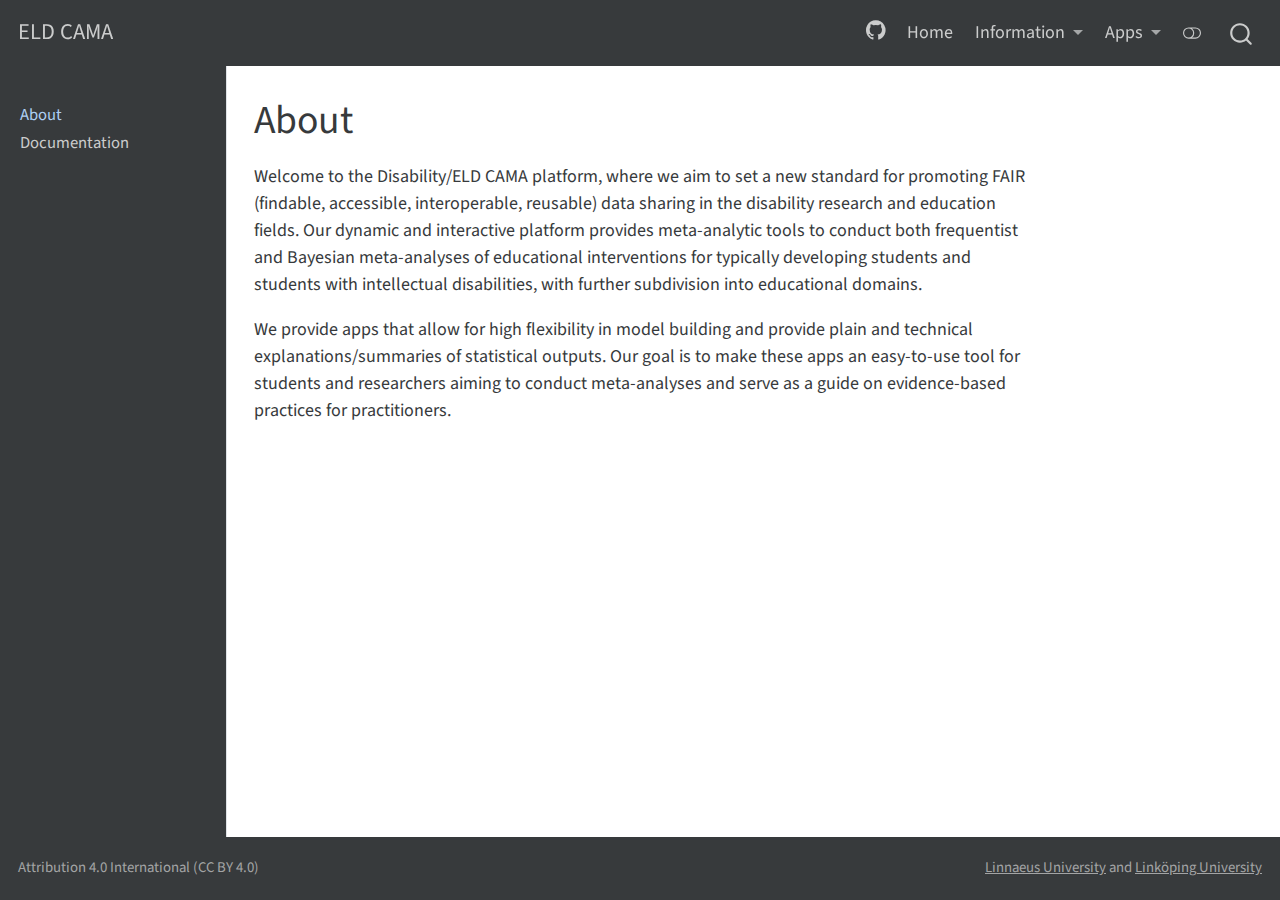
<file: docs/about.html>
<!DOCTYPE html>
<html xmlns="http://www.w3.org/1999/xhtml" lang="en" xml:lang="en"><head>

<meta charset="utf-8">
<meta name="generator" content="quarto-1.2.335">

<meta name="viewport" content="width=device-width, initial-scale=1.0, user-scalable=yes">


<title>ELD CAMA - About</title>
<style>
code{white-space: pre-wrap;}
span.smallcaps{font-variant: small-caps;}
div.columns{display: flex; gap: min(4vw, 1.5em);}
div.column{flex: auto; overflow-x: auto;}
div.hanging-indent{margin-left: 1.5em; text-indent: -1.5em;}
ul.task-list{list-style: none;}
ul.task-list li input[type="checkbox"] {
  width: 0.8em;
  margin: 0 0.8em 0.2em -1.6em;
  vertical-align: middle;
}
</style>


<script src="site_libs/quarto-nav/quarto-nav.js"></script>
<script src="site_libs/quarto-nav/headroom.min.js"></script>
<script src="site_libs/clipboard/clipboard.min.js"></script>
<script src="site_libs/quarto-search/autocomplete.umd.js"></script>
<script src="site_libs/quarto-search/fuse.min.js"></script>
<script src="site_libs/quarto-search/quarto-search.js"></script>
<meta name="quarto:offset" content="./">
<script src="site_libs/quarto-html/quarto.js"></script>
<script src="site_libs/quarto-html/popper.min.js"></script>
<script src="site_libs/quarto-html/tippy.umd.min.js"></script>
<script src="site_libs/quarto-html/anchor.min.js"></script>
<link href="site_libs/quarto-html/tippy.css" rel="stylesheet">
<link href="site_libs/quarto-html/quarto-syntax-highlighting.css" rel="stylesheet" class="quarto-color-scheme" id="quarto-text-highlighting-styles">
<link href="site_libs/quarto-html/quarto-syntax-highlighting-dark.css" rel="prefetch" class="quarto-color-scheme quarto-color-alternate" id="quarto-text-highlighting-styles">
<script src="site_libs/bootstrap/bootstrap.min.js"></script>
<link href="site_libs/bootstrap/bootstrap-icons.css" rel="stylesheet">
<link href="site_libs/bootstrap/bootstrap.min.css" rel="stylesheet" class="quarto-color-scheme" id="quarto-bootstrap" data-mode="light">
<link href="site_libs/bootstrap/bootstrap-dark.min.css" rel="prefetch" class="quarto-color-scheme quarto-color-alternate" id="quarto-bootstrap" data-mode="light">
<script id="quarto-search-options" type="application/json">{
  "location": "navbar",
  "copy-button": false,
  "collapse-after": 3,
  "panel-placement": "end",
  "type": "overlay",
  "limit": 20,
  "language": {
    "search-no-results-text": "No results",
    "search-matching-documents-text": "matching documents",
    "search-copy-link-title": "Copy link to search",
    "search-hide-matches-text": "Hide additional matches",
    "search-more-match-text": "more match in this document",
    "search-more-matches-text": "more matches in this document",
    "search-clear-button-title": "Clear",
    "search-detached-cancel-button-title": "Cancel",
    "search-submit-button-title": "Submit"
  }
}</script>
<style>html{ scroll-behavior: smooth; }</style>


<link rel="stylesheet" href="styles.css">
<meta property="og:title" content="ELD CAMA - About">
<meta property="og:description" content="Welcome to the Disability/ELD CAMA platform, where we aim to set a new standard for promoting FAIR (findable, accessible, interoperable, reusable) data sharing in the disability research and…">
<meta property="og:site-name" content="ELD CAMA">
</head>

<body class="nav-sidebar docked nav-fixed">

<div id="quarto-search-results"></div>
  <header id="quarto-header" class="headroom fixed-top">
    <nav class="navbar navbar-expand-lg navbar-dark ">
      <div class="navbar-container container-fluid">
      <div class="navbar-brand-container">
    <a class="navbar-brand" href="./index.html">
    <span class="navbar-title">ELD CAMA</span>
    </a>
  </div>
          <button class="navbar-toggler" type="button" data-bs-toggle="collapse" data-bs-target="#navbarCollapse" aria-controls="navbarCollapse" aria-expanded="false" aria-label="Toggle navigation" onclick="if (window.quartoToggleHeadroom) { window.quartoToggleHeadroom(); }">
  <span class="navbar-toggler-icon"></span>
</button>
          <div class="collapse navbar-collapse" id="navbarCollapse">
            <ul class="navbar-nav navbar-nav-scroll ms-auto">
  <li class="nav-item compact">
    <a class="nav-link" href="https://github.com/trustIndex-togge/eld"><i class="bi bi-github" role="img">
</i> 
 <span class="menu-text"></span></a>
  </li>  
  <li class="nav-item">
    <a class="nav-link" href="./index.html">
 <span class="menu-text">Home</span></a>
  </li>  
  <li class="nav-item dropdown ">
    <a class="nav-link dropdown-toggle" href="#" id="nav-menu-information" role="button" data-bs-toggle="dropdown" aria-expanded="false">
 <span class="menu-text">Information</span>
    </a>
    <ul class="dropdown-menu dropdown-menu-end" aria-labelledby="nav-menu-information">    
        <li>
    <a class="dropdown-item" href="./about.html">
 <span class="dropdown-text">About</span></a>
  </li>  
        <li>
    <a class="dropdown-item" href="./documentation.html">
 <span class="dropdown-text">Documentation</span></a>
  </li>  
    </ul>
  </li>
  <li class="nav-item dropdown ">
    <a class="nav-link dropdown-toggle" href="#" id="nav-menu-apps" role="button" data-bs-toggle="dropdown" aria-expanded="false">
 <span class="menu-text">Apps</span>
    </a>
    <ul class="dropdown-menu dropdown-menu-end" aria-labelledby="nav-menu-apps">    
        <li>
    <a class="dropdown-item" href="http://194.47.110.51:3838/frequentist_meta/">
 <span class="dropdown-text">Frequentist Meta-Analysis</span></a>
  </li>  
        <li>
    <a class="dropdown-item" href="http://194.47.110.51:3838/bayesian_meta/">
 <span class="dropdown-text">Bayesian Meta-Analysis</span></a>
  </li>  
        <li>
    <a class="dropdown-item" href="http://194.47.110.51:3838/data_validation/">
 <span class="dropdown-text">Data Validation</span></a>
  </li>  
    </ul>
  </li>
</ul>
              <div class="quarto-toggle-container">
                  <a href="" class="quarto-color-scheme-toggle nav-link" onclick="window.quartoToggleColorScheme(); return false;" title="Toggle dark mode"><i class="bi"></i></a>
              </div>
              <div id="quarto-search" class="" title="Search"></div>
          </div> <!-- /navcollapse -->
      </div> <!-- /container-fluid -->
    </nav>
  <nav class="quarto-secondary-nav" data-bs-toggle="collapse" data-bs-target="#quarto-sidebar" aria-controls="quarto-sidebar" aria-expanded="false" aria-label="Toggle sidebar navigation" onclick="if (window.quartoToggleHeadroom) { window.quartoToggleHeadroom(); }">
    <div class="container-fluid d-flex justify-content-between">
      <h1 class="quarto-secondary-nav-title">About</h1>
      <button type="button" class="quarto-btn-toggle btn" aria-label="Show secondary navigation">
        <i class="bi bi-chevron-right"></i>
      </button>
    </div>
  </nav>
</header>
<!-- content -->
<div id="quarto-content" class="quarto-container page-columns page-rows-contents page-layout-article page-navbar">
<!-- sidebar -->
  <nav id="quarto-sidebar" class="sidebar collapse sidebar-navigation docked overflow-auto">
    <div class="sidebar-menu-container"> 
    <ul class="list-unstyled mt-1">
        <li class="sidebar-item">
  <div class="sidebar-item-container"> 
  <a href="./about.html" class="sidebar-item-text sidebar-link active">About</a>
  </div>
</li>
        <li class="sidebar-item">
  <div class="sidebar-item-container"> 
  <a href="./documentation.html" class="sidebar-item-text sidebar-link">Documentation</a>
  </div>
</li>
    </ul>
    </div>
</nav>
<!-- margin-sidebar -->
    <div id="quarto-margin-sidebar" class="sidebar margin-sidebar">
        
    </div>
<!-- main -->
<main class="content" id="quarto-document-content">

<header id="title-block-header" class="quarto-title-block default">
<div class="quarto-title">
<h1 class="title d-none d-lg-block">About</h1>
</div>



<div class="quarto-title-meta">

    
  
    
  </div>
  

</header>

<p>Welcome to the Disability/ELD CAMA platform, where we aim to set a new standard for promoting FAIR (findable, accessible, interoperable, reusable) data sharing in the disability research and education fields. Our dynamic and interactive platform provides meta-analytic tools to conduct both frequentist and Bayesian meta-analyses of educational interventions for typically developing students and students with intellectual disabilities, with further subdivision into educational domains.</p>
<p>We provide apps that allow for high flexibility in model building and provide plain and technical explanations/summaries of statistical outputs. Our goal is to make these apps an easy-to-use tool for students and researchers aiming to conduct meta-analyses and serve as a guide on evidence-based practices for practitioners.</p>



</main> <!-- /main -->
<script id="quarto-html-after-body" type="application/javascript">
window.document.addEventListener("DOMContentLoaded", function (event) {
  const toggleBodyColorMode = (bsSheetEl) => {
    const mode = bsSheetEl.getAttribute("data-mode");
    const bodyEl = window.document.querySelector("body");
    if (mode === "dark") {
      bodyEl.classList.add("quarto-dark");
      bodyEl.classList.remove("quarto-light");
    } else {
      bodyEl.classList.add("quarto-light");
      bodyEl.classList.remove("quarto-dark");
    }
  }
  const toggleBodyColorPrimary = () => {
    const bsSheetEl = window.document.querySelector("link#quarto-bootstrap");
    if (bsSheetEl) {
      toggleBodyColorMode(bsSheetEl);
    }
  }
  toggleBodyColorPrimary();  
  const disableStylesheet = (stylesheets) => {
    for (let i=0; i < stylesheets.length; i++) {
      const stylesheet = stylesheets[i];
      stylesheet.rel = 'prefetch';
    }
  }
  const enableStylesheet = (stylesheets) => {
    for (let i=0; i < stylesheets.length; i++) {
      const stylesheet = stylesheets[i];
      stylesheet.rel = 'stylesheet';
    }
  }
  const manageTransitions = (selector, allowTransitions) => {
    const els = window.document.querySelectorAll(selector);
    for (let i=0; i < els.length; i++) {
      const el = els[i];
      if (allowTransitions) {
        el.classList.remove('notransition');
      } else {
        el.classList.add('notransition');
      }
    }
  }
  const toggleColorMode = (alternate) => {
    // Switch the stylesheets
    const alternateStylesheets = window.document.querySelectorAll('link.quarto-color-scheme.quarto-color-alternate');
    manageTransitions('#quarto-margin-sidebar .nav-link', false);
    if (alternate) {
      enableStylesheet(alternateStylesheets);
      for (const sheetNode of alternateStylesheets) {
        if (sheetNode.id === "quarto-bootstrap") {
          toggleBodyColorMode(sheetNode);
        }
      }
    } else {
      disableStylesheet(alternateStylesheets);
      toggleBodyColorPrimary();
    }
    manageTransitions('#quarto-margin-sidebar .nav-link', true);
    // Switch the toggles
    const toggles = window.document.querySelectorAll('.quarto-color-scheme-toggle');
    for (let i=0; i < toggles.length; i++) {
      const toggle = toggles[i];
      if (toggle) {
        if (alternate) {
          toggle.classList.add("alternate");     
        } else {
          toggle.classList.remove("alternate");
        }
      }
    }
    // Hack to workaround the fact that safari doesn't
    // properly recolor the scrollbar when toggling (#1455)
    if (navigator.userAgent.indexOf('Safari') > 0 && navigator.userAgent.indexOf('Chrome') == -1) {
      manageTransitions("body", false);
      window.scrollTo(0, 1);
      setTimeout(() => {
        window.scrollTo(0, 0);
        manageTransitions("body", true);
      }, 40);  
    }
  }
  const isFileUrl = () => { 
    return window.location.protocol === 'file:';
  }
  const hasAlternateSentinel = () => {  
    let styleSentinel = getColorSchemeSentinel();
    if (styleSentinel !== null) {
      return styleSentinel === "alternate";
    } else {
      return false;
    }
  }
  const setStyleSentinel = (alternate) => {
    const value = alternate ? "alternate" : "default";
    if (!isFileUrl()) {
      window.localStorage.setItem("quarto-color-scheme", value);
    } else {
      localAlternateSentinel = value;
    }
  }
  const getColorSchemeSentinel = () => {
    if (!isFileUrl()) {
      const storageValue = window.localStorage.getItem("quarto-color-scheme");
      return storageValue != null ? storageValue : localAlternateSentinel;
    } else {
      return localAlternateSentinel;
    }
  }
  let localAlternateSentinel = 'default';
  // Dark / light mode switch
  window.quartoToggleColorScheme = () => {
    // Read the current dark / light value 
    let toAlternate = !hasAlternateSentinel();
    toggleColorMode(toAlternate);
    setStyleSentinel(toAlternate);
  };
  // Ensure there is a toggle, if there isn't float one in the top right
  if (window.document.querySelector('.quarto-color-scheme-toggle') === null) {
    const a = window.document.createElement('a');
    a.classList.add('top-right');
    a.classList.add('quarto-color-scheme-toggle');
    a.href = "";
    a.onclick = function() { try { window.quartoToggleColorScheme(); } catch {} return false; };
    const i = window.document.createElement("i");
    i.classList.add('bi');
    a.appendChild(i);
    window.document.body.appendChild(a);
  }
  // Switch to dark mode if need be
  if (hasAlternateSentinel()) {
    toggleColorMode(true);
  } else {
    toggleColorMode(false);
  }
  const icon = "";
  const anchorJS = new window.AnchorJS();
  anchorJS.options = {
    placement: 'right',
    icon: icon
  };
  anchorJS.add('.anchored');
  const clipboard = new window.ClipboardJS('.code-copy-button', {
    target: function(trigger) {
      return trigger.previousElementSibling;
    }
  });
  clipboard.on('success', function(e) {
    // button target
    const button = e.trigger;
    // don't keep focus
    button.blur();
    // flash "checked"
    button.classList.add('code-copy-button-checked');
    var currentTitle = button.getAttribute("title");
    button.setAttribute("title", "Copied!");
    let tooltip;
    if (window.bootstrap) {
      button.setAttribute("data-bs-toggle", "tooltip");
      button.setAttribute("data-bs-placement", "left");
      button.setAttribute("data-bs-title", "Copied!");
      tooltip = new bootstrap.Tooltip(button, 
        { trigger: "manual", 
          customClass: "code-copy-button-tooltip",
          offset: [0, -8]});
      tooltip.show();    
    }
    setTimeout(function() {
      if (tooltip) {
        tooltip.hide();
        button.removeAttribute("data-bs-title");
        button.removeAttribute("data-bs-toggle");
        button.removeAttribute("data-bs-placement");
      }
      button.setAttribute("title", currentTitle);
      button.classList.remove('code-copy-button-checked');
    }, 1000);
    // clear code selection
    e.clearSelection();
  });
  function tippyHover(el, contentFn) {
    const config = {
      allowHTML: true,
      content: contentFn,
      maxWidth: 500,
      delay: 100,
      arrow: false,
      appendTo: function(el) {
          return el.parentElement;
      },
      interactive: true,
      interactiveBorder: 10,
      theme: 'quarto',
      placement: 'bottom-start'
    };
    window.tippy(el, config); 
  }
  const noterefs = window.document.querySelectorAll('a[role="doc-noteref"]');
  for (var i=0; i<noterefs.length; i++) {
    const ref = noterefs[i];
    tippyHover(ref, function() {
      // use id or data attribute instead here
      let href = ref.getAttribute('data-footnote-href') || ref.getAttribute('href');
      try { href = new URL(href).hash; } catch {}
      const id = href.replace(/^#\/?/, "");
      const note = window.document.getElementById(id);
      return note.innerHTML;
    });
  }
  const findCites = (el) => {
    const parentEl = el.parentElement;
    if (parentEl) {
      const cites = parentEl.dataset.cites;
      if (cites) {
        return {
          el,
          cites: cites.split(' ')
        };
      } else {
        return findCites(el.parentElement)
      }
    } else {
      return undefined;
    }
  };
  var bibliorefs = window.document.querySelectorAll('a[role="doc-biblioref"]');
  for (var i=0; i<bibliorefs.length; i++) {
    const ref = bibliorefs[i];
    const citeInfo = findCites(ref);
    if (citeInfo) {
      tippyHover(citeInfo.el, function() {
        var popup = window.document.createElement('div');
        citeInfo.cites.forEach(function(cite) {
          var citeDiv = window.document.createElement('div');
          citeDiv.classList.add('hanging-indent');
          citeDiv.classList.add('csl-entry');
          var biblioDiv = window.document.getElementById('ref-' + cite);
          if (biblioDiv) {
            citeDiv.innerHTML = biblioDiv.innerHTML;
          }
          popup.appendChild(citeDiv);
        });
        return popup.innerHTML;
      });
    }
  }
});
</script>
</div> <!-- /content -->
<footer class="footer">
  <div class="nav-footer">
    <div class="nav-footer-left">Attribution 4.0 International (CC BY 4.0)</div>   
    <div class="nav-footer-right"><a href="https://lnu.se/">Linnaeus University</a> and <a href="https://liu.se/en">Linköping University</a></div>
  </div>
</footer>



<script src="site_libs/quarto-html/zenscroll-min.js"></script>
</body></html>
</file>
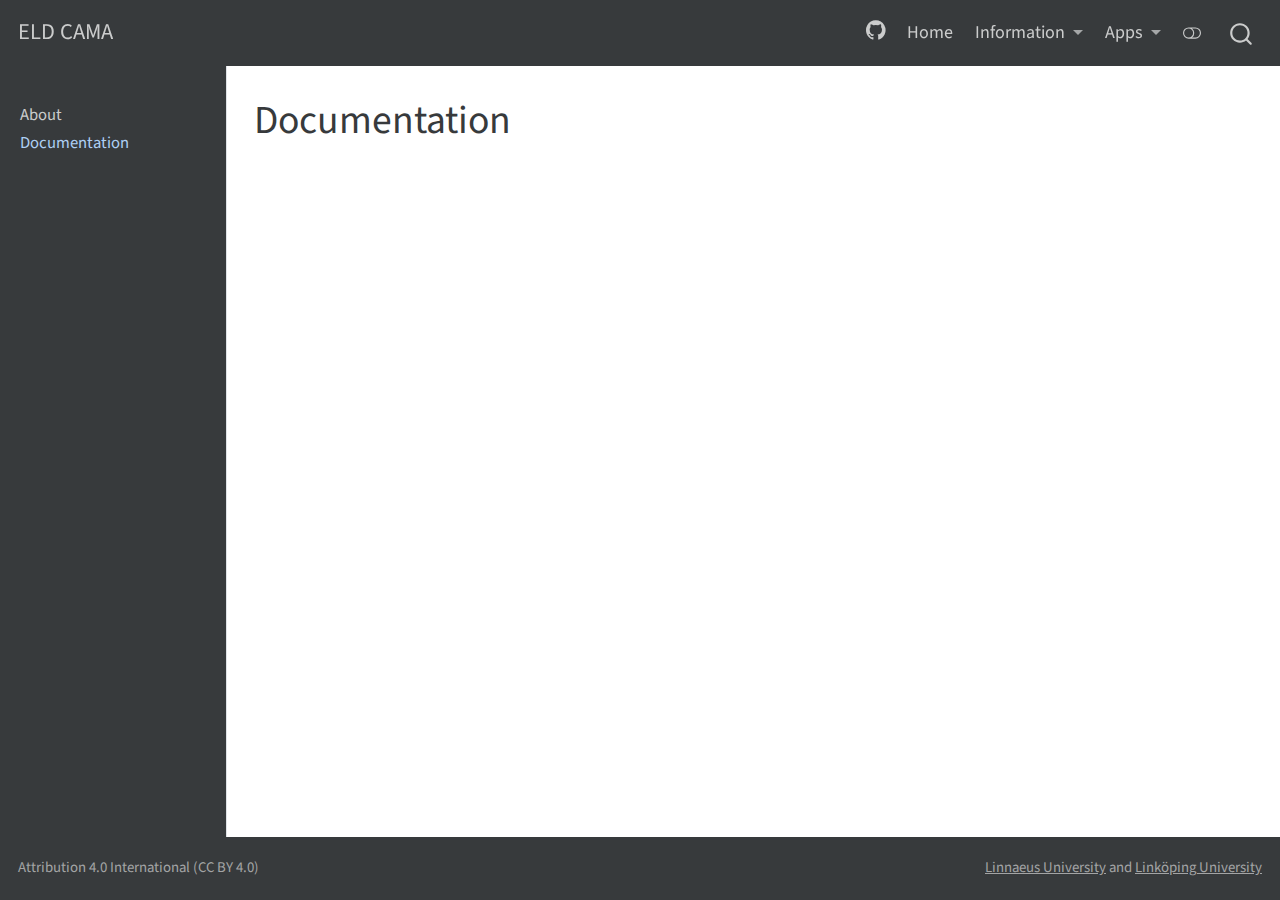
<file: docs/documentation.html>
<!DOCTYPE html>
<html xmlns="http://www.w3.org/1999/xhtml" lang="en" xml:lang="en"><head>

<meta charset="utf-8">
<meta name="generator" content="quarto-1.2.335">

<meta name="viewport" content="width=device-width, initial-scale=1.0, user-scalable=yes">


<title>ELD CAMA - Documentation</title>
<style>
code{white-space: pre-wrap;}
span.smallcaps{font-variant: small-caps;}
div.columns{display: flex; gap: min(4vw, 1.5em);}
div.column{flex: auto; overflow-x: auto;}
div.hanging-indent{margin-left: 1.5em; text-indent: -1.5em;}
ul.task-list{list-style: none;}
ul.task-list li input[type="checkbox"] {
  width: 0.8em;
  margin: 0 0.8em 0.2em -1.6em;
  vertical-align: middle;
}
</style>


<script src="site_libs/quarto-nav/quarto-nav.js"></script>
<script src="site_libs/quarto-nav/headroom.min.js"></script>
<script src="site_libs/clipboard/clipboard.min.js"></script>
<script src="site_libs/quarto-search/autocomplete.umd.js"></script>
<script src="site_libs/quarto-search/fuse.min.js"></script>
<script src="site_libs/quarto-search/quarto-search.js"></script>
<meta name="quarto:offset" content="./">
<script src="site_libs/quarto-html/quarto.js"></script>
<script src="site_libs/quarto-html/popper.min.js"></script>
<script src="site_libs/quarto-html/tippy.umd.min.js"></script>
<script src="site_libs/quarto-html/anchor.min.js"></script>
<link href="site_libs/quarto-html/tippy.css" rel="stylesheet">
<link href="site_libs/quarto-html/quarto-syntax-highlighting.css" rel="stylesheet" class="quarto-color-scheme" id="quarto-text-highlighting-styles">
<link href="site_libs/quarto-html/quarto-syntax-highlighting-dark.css" rel="prefetch" class="quarto-color-scheme quarto-color-alternate" id="quarto-text-highlighting-styles">
<script src="site_libs/bootstrap/bootstrap.min.js"></script>
<link href="site_libs/bootstrap/bootstrap-icons.css" rel="stylesheet">
<link href="site_libs/bootstrap/bootstrap.min.css" rel="stylesheet" class="quarto-color-scheme" id="quarto-bootstrap" data-mode="light">
<link href="site_libs/bootstrap/bootstrap-dark.min.css" rel="prefetch" class="quarto-color-scheme quarto-color-alternate" id="quarto-bootstrap" data-mode="light">
<script id="quarto-search-options" type="application/json">{
  "location": "navbar",
  "copy-button": false,
  "collapse-after": 3,
  "panel-placement": "end",
  "type": "overlay",
  "limit": 20,
  "language": {
    "search-no-results-text": "No results",
    "search-matching-documents-text": "matching documents",
    "search-copy-link-title": "Copy link to search",
    "search-hide-matches-text": "Hide additional matches",
    "search-more-match-text": "more match in this document",
    "search-more-matches-text": "more matches in this document",
    "search-clear-button-title": "Clear",
    "search-detached-cancel-button-title": "Cancel",
    "search-submit-button-title": "Submit"
  }
}</script>
<style>html{ scroll-behavior: smooth; }</style>


<link rel="stylesheet" href="styles.css">
<meta property="og:title" content="ELD CAMA - Documentation">
<meta property="og:site-name" content="ELD CAMA">
</head>

<body class="nav-sidebar docked nav-fixed">

<div id="quarto-search-results"></div>
  <header id="quarto-header" class="headroom fixed-top">
    <nav class="navbar navbar-expand-lg navbar-dark ">
      <div class="navbar-container container-fluid">
      <div class="navbar-brand-container">
    <a class="navbar-brand" href="./index.html">
    <span class="navbar-title">ELD CAMA</span>
    </a>
  </div>
          <button class="navbar-toggler" type="button" data-bs-toggle="collapse" data-bs-target="#navbarCollapse" aria-controls="navbarCollapse" aria-expanded="false" aria-label="Toggle navigation" onclick="if (window.quartoToggleHeadroom) { window.quartoToggleHeadroom(); }">
  <span class="navbar-toggler-icon"></span>
</button>
          <div class="collapse navbar-collapse" id="navbarCollapse">
            <ul class="navbar-nav navbar-nav-scroll ms-auto">
  <li class="nav-item compact">
    <a class="nav-link" href="https://github.com/trustIndex-togge/eld"><i class="bi bi-github" role="img">
</i> 
 <span class="menu-text"></span></a>
  </li>  
  <li class="nav-item">
    <a class="nav-link" href="./index.html">
 <span class="menu-text">Home</span></a>
  </li>  
  <li class="nav-item dropdown ">
    <a class="nav-link dropdown-toggle" href="#" id="nav-menu-information" role="button" data-bs-toggle="dropdown" aria-expanded="false">
 <span class="menu-text">Information</span>
    </a>
    <ul class="dropdown-menu dropdown-menu-end" aria-labelledby="nav-menu-information">    
        <li>
    <a class="dropdown-item" href="./about.html">
 <span class="dropdown-text">About</span></a>
  </li>  
        <li>
    <a class="dropdown-item" href="./documentation.html">
 <span class="dropdown-text">Documentation</span></a>
  </li>  
    </ul>
  </li>
  <li class="nav-item dropdown ">
    <a class="nav-link dropdown-toggle" href="#" id="nav-menu-apps" role="button" data-bs-toggle="dropdown" aria-expanded="false">
 <span class="menu-text">Apps</span>
    </a>
    <ul class="dropdown-menu dropdown-menu-end" aria-labelledby="nav-menu-apps">    
        <li>
    <a class="dropdown-item" href="http://194.47.110.50:3838/visualization/">
 <span class="dropdown-text">Frequentist Meta-Analysis</span></a>
  </li>  
        <li>
    <a class="dropdown-item" href="http://194.47.110.51:3838/">
 <span class="dropdown-text">Bayesian Meta-Analysis</span></a>
  </li>  
    </ul>
  </li>
</ul>
              <div class="quarto-toggle-container">
                  <a href="" class="quarto-color-scheme-toggle nav-link" onclick="window.quartoToggleColorScheme(); return false;" title="Toggle dark mode"><i class="bi"></i></a>
              </div>
              <div id="quarto-search" class="" title="Search"></div>
          </div> <!-- /navcollapse -->
      </div> <!-- /container-fluid -->
    </nav>
  <nav class="quarto-secondary-nav" data-bs-toggle="collapse" data-bs-target="#quarto-sidebar" aria-controls="quarto-sidebar" aria-expanded="false" aria-label="Toggle sidebar navigation" onclick="if (window.quartoToggleHeadroom) { window.quartoToggleHeadroom(); }">
    <div class="container-fluid d-flex justify-content-between">
      <h1 class="quarto-secondary-nav-title">Documentation</h1>
      <button type="button" class="quarto-btn-toggle btn" aria-label="Show secondary navigation">
        <i class="bi bi-chevron-right"></i>
      </button>
    </div>
  </nav>
</header>
<!-- content -->
<div id="quarto-content" class="quarto-container page-columns page-rows-contents page-layout-article page-navbar">
<!-- sidebar -->
  <nav id="quarto-sidebar" class="sidebar collapse sidebar-navigation docked overflow-auto">
    <div class="sidebar-menu-container"> 
    <ul class="list-unstyled mt-1">
        <li class="sidebar-item">
  <div class="sidebar-item-container"> 
  <a href="./about.html" class="sidebar-item-text sidebar-link">About</a>
  </div>
</li>
        <li class="sidebar-item">
  <div class="sidebar-item-container"> 
  <a href="./documentation.html" class="sidebar-item-text sidebar-link active">Documentation</a>
  </div>
</li>
    </ul>
    </div>
</nav>
<!-- margin-sidebar -->
    <div id="quarto-margin-sidebar" class="sidebar margin-sidebar">
        
    </div>
<!-- main -->
<main class="content" id="quarto-document-content">

<header id="title-block-header" class="quarto-title-block default">
<div class="quarto-title">
<h1 class="title d-none d-lg-block">Documentation</h1>
</div>



<div class="quarto-title-meta">

    
  
    
  </div>
  

</header>




</main> <!-- /main -->
<script id="quarto-html-after-body" type="application/javascript">
window.document.addEventListener("DOMContentLoaded", function (event) {
  const toggleBodyColorMode = (bsSheetEl) => {
    const mode = bsSheetEl.getAttribute("data-mode");
    const bodyEl = window.document.querySelector("body");
    if (mode === "dark") {
      bodyEl.classList.add("quarto-dark");
      bodyEl.classList.remove("quarto-light");
    } else {
      bodyEl.classList.add("quarto-light");
      bodyEl.classList.remove("quarto-dark");
    }
  }
  const toggleBodyColorPrimary = () => {
    const bsSheetEl = window.document.querySelector("link#quarto-bootstrap");
    if (bsSheetEl) {
      toggleBodyColorMode(bsSheetEl);
    }
  }
  toggleBodyColorPrimary();  
  const disableStylesheet = (stylesheets) => {
    for (let i=0; i < stylesheets.length; i++) {
      const stylesheet = stylesheets[i];
      stylesheet.rel = 'prefetch';
    }
  }
  const enableStylesheet = (stylesheets) => {
    for (let i=0; i < stylesheets.length; i++) {
      const stylesheet = stylesheets[i];
      stylesheet.rel = 'stylesheet';
    }
  }
  const manageTransitions = (selector, allowTransitions) => {
    const els = window.document.querySelectorAll(selector);
    for (let i=0; i < els.length; i++) {
      const el = els[i];
      if (allowTransitions) {
        el.classList.remove('notransition');
      } else {
        el.classList.add('notransition');
      }
    }
  }
  const toggleColorMode = (alternate) => {
    // Switch the stylesheets
    const alternateStylesheets = window.document.querySelectorAll('link.quarto-color-scheme.quarto-color-alternate');
    manageTransitions('#quarto-margin-sidebar .nav-link', false);
    if (alternate) {
      enableStylesheet(alternateStylesheets);
      for (const sheetNode of alternateStylesheets) {
        if (sheetNode.id === "quarto-bootstrap") {
          toggleBodyColorMode(sheetNode);
        }
      }
    } else {
      disableStylesheet(alternateStylesheets);
      toggleBodyColorPrimary();
    }
    manageTransitions('#quarto-margin-sidebar .nav-link', true);
    // Switch the toggles
    const toggles = window.document.querySelectorAll('.quarto-color-scheme-toggle');
    for (let i=0; i < toggles.length; i++) {
      const toggle = toggles[i];
      if (toggle) {
        if (alternate) {
          toggle.classList.add("alternate");     
        } else {
          toggle.classList.remove("alternate");
        }
      }
    }
    // Hack to workaround the fact that safari doesn't
    // properly recolor the scrollbar when toggling (#1455)
    if (navigator.userAgent.indexOf('Safari') > 0 && navigator.userAgent.indexOf('Chrome') == -1) {
      manageTransitions("body", false);
      window.scrollTo(0, 1);
      setTimeout(() => {
        window.scrollTo(0, 0);
        manageTransitions("body", true);
      }, 40);  
    }
  }
  const isFileUrl = () => { 
    return window.location.protocol === 'file:';
  }
  const hasAlternateSentinel = () => {  
    let styleSentinel = getColorSchemeSentinel();
    if (styleSentinel !== null) {
      return styleSentinel === "alternate";
    } else {
      return false;
    }
  }
  const setStyleSentinel = (alternate) => {
    const value = alternate ? "alternate" : "default";
    if (!isFileUrl()) {
      window.localStorage.setItem("quarto-color-scheme", value);
    } else {
      localAlternateSentinel = value;
    }
  }
  const getColorSchemeSentinel = () => {
    if (!isFileUrl()) {
      const storageValue = window.localStorage.getItem("quarto-color-scheme");
      return storageValue != null ? storageValue : localAlternateSentinel;
    } else {
      return localAlternateSentinel;
    }
  }
  let localAlternateSentinel = 'default';
  // Dark / light mode switch
  window.quartoToggleColorScheme = () => {
    // Read the current dark / light value 
    let toAlternate = !hasAlternateSentinel();
    toggleColorMode(toAlternate);
    setStyleSentinel(toAlternate);
  };
  // Ensure there is a toggle, if there isn't float one in the top right
  if (window.document.querySelector('.quarto-color-scheme-toggle') === null) {
    const a = window.document.createElement('a');
    a.classList.add('top-right');
    a.classList.add('quarto-color-scheme-toggle');
    a.href = "";
    a.onclick = function() { try { window.quartoToggleColorScheme(); } catch {} return false; };
    const i = window.document.createElement("i");
    i.classList.add('bi');
    a.appendChild(i);
    window.document.body.appendChild(a);
  }
  // Switch to dark mode if need be
  if (hasAlternateSentinel()) {
    toggleColorMode(true);
  } else {
    toggleColorMode(false);
  }
  const icon = "";
  const anchorJS = new window.AnchorJS();
  anchorJS.options = {
    placement: 'right',
    icon: icon
  };
  anchorJS.add('.anchored');
  const clipboard = new window.ClipboardJS('.code-copy-button', {
    target: function(trigger) {
      return trigger.previousElementSibling;
    }
  });
  clipboard.on('success', function(e) {
    // button target
    const button = e.trigger;
    // don't keep focus
    button.blur();
    // flash "checked"
    button.classList.add('code-copy-button-checked');
    var currentTitle = button.getAttribute("title");
    button.setAttribute("title", "Copied!");
    let tooltip;
    if (window.bootstrap) {
      button.setAttribute("data-bs-toggle", "tooltip");
      button.setAttribute("data-bs-placement", "left");
      button.setAttribute("data-bs-title", "Copied!");
      tooltip = new bootstrap.Tooltip(button, 
        { trigger: "manual", 
          customClass: "code-copy-button-tooltip",
          offset: [0, -8]});
      tooltip.show();    
    }
    setTimeout(function() {
      if (tooltip) {
        tooltip.hide();
        button.removeAttribute("data-bs-title");
        button.removeAttribute("data-bs-toggle");
        button.removeAttribute("data-bs-placement");
      }
      button.setAttribute("title", currentTitle);
      button.classList.remove('code-copy-button-checked');
    }, 1000);
    // clear code selection
    e.clearSelection();
  });
  function tippyHover(el, contentFn) {
    const config = {
      allowHTML: true,
      content: contentFn,
      maxWidth: 500,
      delay: 100,
      arrow: false,
      appendTo: function(el) {
          return el.parentElement;
      },
      interactive: true,
      interactiveBorder: 10,
      theme: 'quarto',
      placement: 'bottom-start'
    };
    window.tippy(el, config); 
  }
  const noterefs = window.document.querySelectorAll('a[role="doc-noteref"]');
  for (var i=0; i<noterefs.length; i++) {
    const ref = noterefs[i];
    tippyHover(ref, function() {
      // use id or data attribute instead here
      let href = ref.getAttribute('data-footnote-href') || ref.getAttribute('href');
      try { href = new URL(href).hash; } catch {}
      const id = href.replace(/^#\/?/, "");
      const note = window.document.getElementById(id);
      return note.innerHTML;
    });
  }
  const findCites = (el) => {
    const parentEl = el.parentElement;
    if (parentEl) {
      const cites = parentEl.dataset.cites;
      if (cites) {
        return {
          el,
          cites: cites.split(' ')
        };
      } else {
        return findCites(el.parentElement)
      }
    } else {
      return undefined;
    }
  };
  var bibliorefs = window.document.querySelectorAll('a[role="doc-biblioref"]');
  for (var i=0; i<bibliorefs.length; i++) {
    const ref = bibliorefs[i];
    const citeInfo = findCites(ref);
    if (citeInfo) {
      tippyHover(citeInfo.el, function() {
        var popup = window.document.createElement('div');
        citeInfo.cites.forEach(function(cite) {
          var citeDiv = window.document.createElement('div');
          citeDiv.classList.add('hanging-indent');
          citeDiv.classList.add('csl-entry');
          var biblioDiv = window.document.getElementById('ref-' + cite);
          if (biblioDiv) {
            citeDiv.innerHTML = biblioDiv.innerHTML;
          }
          popup.appendChild(citeDiv);
        });
        return popup.innerHTML;
      });
    }
  }
});
</script>
</div> <!-- /content -->
<footer class="footer">
  <div class="nav-footer">
    <div class="nav-footer-left">Attribution 4.0 International (CC BY 4.0)</div>   
    <div class="nav-footer-right"><a href="https://lnu.se/">Linnaeus University</a> and <a href="https://liu.se/en">Linköping University</a></div>
  </div>
</footer>



<script src="site_libs/quarto-html/zenscroll-min.js"></script>
</body></html>
</file>
<file: docs/site_libs/quarto-html/tippy.css>
.tippy-box[data-animation=fade][data-state=hidden]{opacity:0}[data-tippy-root]{max-width:calc(100vw - 10px)}.tippy-box{position:relative;background-color:#333;color:#fff;border-radius:4px;font-size:14px;line-height:1.4;white-space:normal;outline:0;transition-property:transform,visibility,opacity}.tippy-box[data-placement^=top]>.tippy-arrow{bottom:0}.tippy-box[data-placement^=top]>.tippy-arrow:before{bottom:-7px;left:0;border-width:8px 8px 0;border-top-color:initial;transform-origin:center top}.tippy-box[data-placement^=bottom]>.tippy-arrow{top:0}.tippy-box[data-placement^=bottom]>.tippy-arrow:before{top:-7px;left:0;border-width:0 8px 8px;border-bottom-color:initial;transform-origin:center bottom}.tippy-box[data-placement^=left]>.tippy-arrow{right:0}.tippy-box[data-placement^=left]>.tippy-arrow:before{border-width:8px 0 8px 8px;border-left-color:initial;right:-7px;transform-origin:center left}.tippy-box[data-placement^=right]>.tippy-arrow{left:0}.tippy-box[data-placement^=right]>.tippy-arrow:before{left:-7px;border-width:8px 8px 8px 0;border-right-color:initial;transform-origin:center right}.tippy-box[data-inertia][data-state=visible]{transition-timing-function:cubic-bezier(.54,1.5,.38,1.11)}.tippy-arrow{width:16px;height:16px;color:#333}.tippy-arrow:before{content:"";position:absolute;border-color:transparent;border-style:solid}.tippy-content{position:relative;padding:5px 9px;z-index:1}
</file>
<file: docs/site_libs/quarto-html/quarto-syntax-highlighting.css>
/* quarto syntax highlight colors */
:root {
  --quarto-hl-ot-color: #003B4F;
  --quarto-hl-at-color: #657422;
  --quarto-hl-ss-color: #20794D;
  --quarto-hl-an-color: #5E5E5E;
  --quarto-hl-fu-color: #4758AB;
  --quarto-hl-st-color: #20794D;
  --quarto-hl-cf-color: #003B4F;
  --quarto-hl-op-color: #5E5E5E;
  --quarto-hl-er-color: #AD0000;
  --quarto-hl-bn-color: #AD0000;
  --quarto-hl-al-color: #AD0000;
  --quarto-hl-va-color: #111111;
  --quarto-hl-bu-color: inherit;
  --quarto-hl-ex-color: inherit;
  --quarto-hl-pp-color: #AD0000;
  --quarto-hl-in-color: #5E5E5E;
  --quarto-hl-vs-color: #20794D;
  --quarto-hl-wa-color: #5E5E5E;
  --quarto-hl-do-color: #5E5E5E;
  --quarto-hl-im-color: #00769E;
  --quarto-hl-ch-color: #20794D;
  --quarto-hl-dt-color: #AD0000;
  --quarto-hl-fl-color: #AD0000;
  --quarto-hl-co-color: #5E5E5E;
  --quarto-hl-cv-color: #5E5E5E;
  --quarto-hl-cn-color: #8f5902;
  --quarto-hl-sc-color: #5E5E5E;
  --quarto-hl-dv-color: #AD0000;
  --quarto-hl-kw-color: #003B4F;
}

/* other quarto variables */
:root {
  --quarto-font-monospace: SFMono-Regular, Menlo, Monaco, Consolas, "Liberation Mono", "Courier New", monospace;
}

pre > code.sourceCode > span {
  color: #003B4F;
}

code span {
  color: #003B4F;
}

code.sourceCode > span {
  color: #003B4F;
}

div.sourceCode,
div.sourceCode pre.sourceCode {
  color: #003B4F;
}

code span.ot {
  color: #003B4F;
}

code span.at {
  color: #657422;
}

code span.ss {
  color: #20794D;
}

code span.an {
  color: #5E5E5E;
}

code span.fu {
  color: #4758AB;
}

code span.st {
  color: #20794D;
}

code span.cf {
  color: #003B4F;
}

code span.op {
  color: #5E5E5E;
}

code span.er {
  color: #AD0000;
}

code span.bn {
  color: #AD0000;
}

code span.al {
  color: #AD0000;
}

code span.va {
  color: #111111;
}

code span.pp {
  color: #AD0000;
}

code span.in {
  color: #5E5E5E;
}

code span.vs {
  color: #20794D;
}

code span.wa {
  color: #5E5E5E;
  font-style: italic;
}

code span.do {
  color: #5E5E5E;
  font-style: italic;
}

code span.im {
  color: #00769E;
}

code span.ch {
  color: #20794D;
}

code span.dt {
  color: #AD0000;
}

code span.fl {
  color: #AD0000;
}

code span.co {
  color: #5E5E5E;
}

code span.cv {
  color: #5E5E5E;
  font-style: italic;
}

code span.cn {
  color: #8f5902;
}

code span.sc {
  color: #5E5E5E;
}

code span.dv {
  color: #AD0000;
}

code span.kw {
  color: #003B4F;
}

.prevent-inlining {
  content: "</";
}

/*# sourceMappingURL=debc5d5d77c3f9108843748ff7464032.css.map */
</file>
<file: docs/site_libs/quarto-html/quarto-syntax-highlighting-dark.css>
/* quarto syntax highlight colors */
:root {
  --quarto-hl-al-color: #f07178;
  --quarto-hl-an-color: #d4d0ab;
  --quarto-hl-at-color: #00e0e0;
  --quarto-hl-bn-color: #d4d0ab;
  --quarto-hl-bu-color: #abe338;
  --quarto-hl-ch-color: #abe338;
  --quarto-hl-co-color: #f8f8f2;
  --quarto-hl-cv-color: #ffd700;
  --quarto-hl-cn-color: #ffd700;
  --quarto-hl-cf-color: #ffa07a;
  --quarto-hl-dt-color: #ffa07a;
  --quarto-hl-dv-color: #d4d0ab;
  --quarto-hl-do-color: #f8f8f2;
  --quarto-hl-er-color: #f07178;
  --quarto-hl-ex-color: #00e0e0;
  --quarto-hl-fl-color: #d4d0ab;
  --quarto-hl-fu-color: #ffa07a;
  --quarto-hl-im-color: #abe338;
  --quarto-hl-in-color: #d4d0ab;
  --quarto-hl-kw-color: #ffa07a;
  --quarto-hl-op-color: #ffa07a;
  --quarto-hl-ot-color: #00e0e0;
  --quarto-hl-pp-color: #dcc6e0;
  --quarto-hl-re-color: #00e0e0;
  --quarto-hl-sc-color: #abe338;
  --quarto-hl-ss-color: #abe338;
  --quarto-hl-st-color: #abe338;
  --quarto-hl-va-color: #00e0e0;
  --quarto-hl-vs-color: #abe338;
  --quarto-hl-wa-color: #dcc6e0;
}

/* other quarto variables */
:root {
  --quarto-font-monospace: SFMono-Regular, Menlo, Monaco, Consolas, "Liberation Mono", "Courier New", monospace;
}

code span.al {
  font-weight: bold;
  color: #f07178;
}

code span.an {
  color: #d4d0ab;
}

code span.at {
  color: #00e0e0;
}

code span.bn {
  color: #d4d0ab;
}

code span.bu {
  color: #abe338;
}

code span.ch {
  color: #abe338;
}

code span.co {
  font-style: italic;
  color: #f8f8f2;
}

code span.cv {
  color: #ffd700;
}

code span.cn {
  color: #ffd700;
}

code span.cf {
  font-weight: bold;
  color: #ffa07a;
}

code span.dt {
  color: #ffa07a;
}

code span.dv {
  color: #d4d0ab;
}

code span.do {
  color: #f8f8f2;
}

code span.er {
  color: #f07178;
  text-decoration: underline;
}

code span.ex {
  font-weight: bold;
  color: #00e0e0;
}

code span.fl {
  color: #d4d0ab;
}

code span.fu {
  color: #ffa07a;
}

code span.im {
  color: #abe338;
}

code span.in {
  color: #d4d0ab;
}

code span.kw {
  font-weight: bold;
  color: #ffa07a;
}

pre > code.sourceCode > span {
  color: #f8f8f2;
}

code span {
  color: #f8f8f2;
}

code.sourceCode > span {
  color: #f8f8f2;
}

div.sourceCode,
div.sourceCode pre.sourceCode {
  color: #f8f8f2;
}

code span.op {
  color: #ffa07a;
}

code span.ot {
  color: #00e0e0;
}

code span.pp {
  color: #dcc6e0;
}

code span.re {
  color: #00e0e0;
}

code span.sc {
  color: #abe338;
}

code span.ss {
  color: #abe338;
}

code span.st {
  color: #abe338;
}

code span.va {
  color: #00e0e0;
}

code span.vs {
  color: #abe338;
}

code span.wa {
  color: #dcc6e0;
}

.prevent-inlining {
  content: "</";
}

/*# sourceMappingURL=935a306eefa94366c21e1a970dddb765.css.map */
</file>
<file: docs/styles.css>
/*-- scss:defaults --*/

$body-bg:                                 #313745 !default;
$body-color:                              #fdfdfd !default;
$headings-color:                          $body-color !default;
$code-block-bg:                           lighten($body-bg, 3%) !default;
$navbar-bg:                               $body-bg !default;

$link-color:                              darken($body-color, 30%) !default;
$link-shade-percentage:                   15% !default;
$link-hover-color:                        shift-color($link-color, $link-shade-percentage) !default;

$code-color:                              darken($body-color, 10%) !default;
$code-bg:                                 lighten($body-bg, 10%) !default;

$card-border-color:                       $body-color !default;
$form-select-border-color:                $body-color !default;

/*-- scss:rules --*/


.dark-mode { display: block; }
.light-mode { display: none; }
</file>
